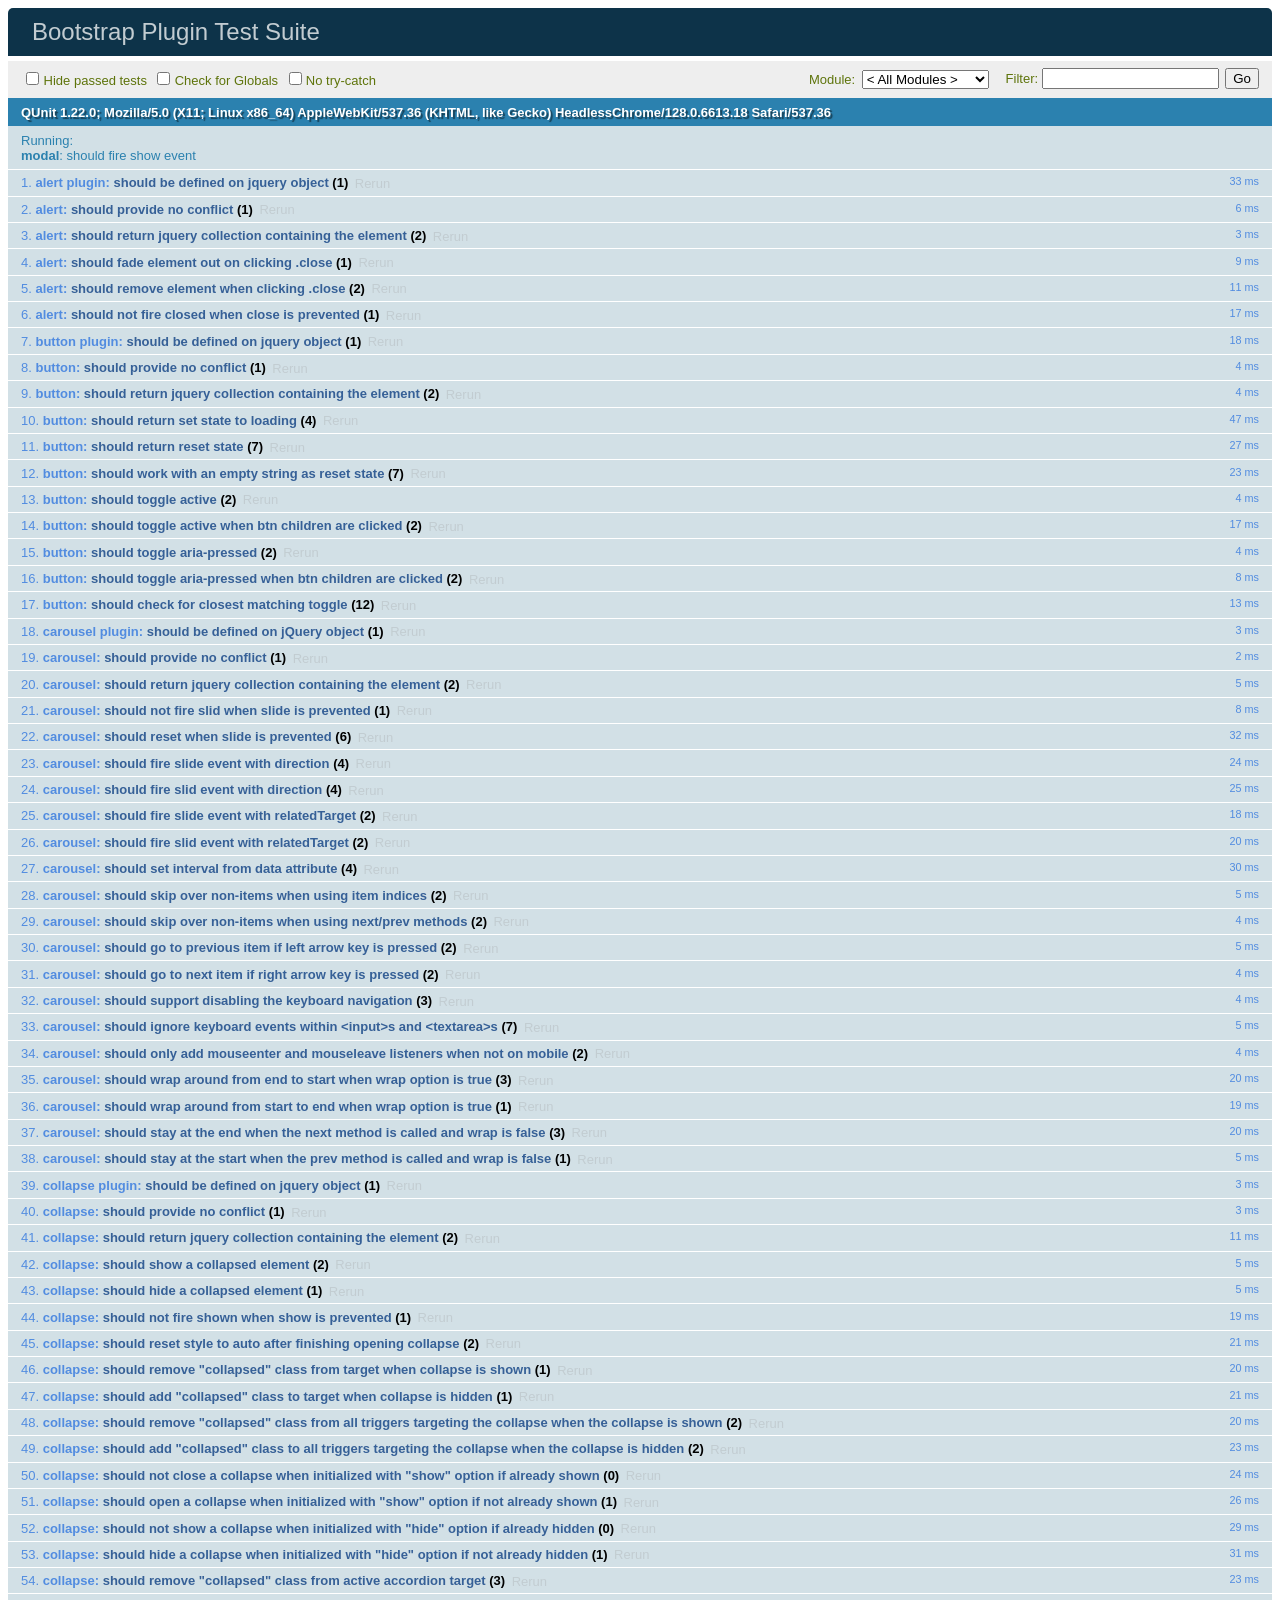
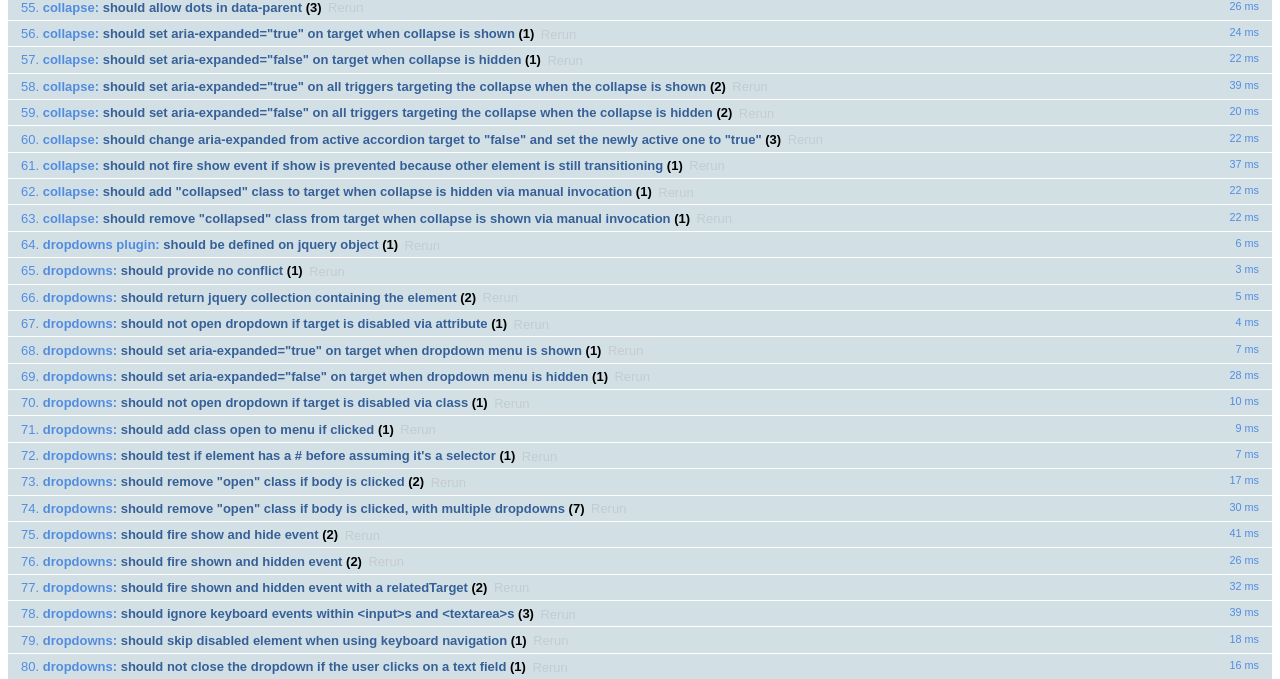
<file: CrimeWatchers/bootstrap/js/tests/index.html>
<!DOCTYPE html>
<html>
  <head>
    <meta charset="utf-8">
    <title>Bootstrap Plugin Test Suite</title>
    <meta name="viewport" content="width=device-width, initial-scale=1">

    <!-- jQuery -->
    <script src="vendor/jquery.min.js"></script>
    <script>
      // Disable jQuery event aliases to ensure we don't accidentally use any of them
      (function () {
        var eventAliases = [
          'blur',
          'focus',
          'focusin',
          'focusout',
          'load',
          'resize',
          'scroll',
          'unload',
          'click',
          'dblclick',
          'mousedown',
          'mouseup',
          'mousemove',
          'mouseover',
          'mouseout',
          'mouseenter',
          'mouseleave',
          'change',
          'select',
          'submit',
          'keydown',
          'keypress',
          'keyup',
          'error',
          'contextmenu',
          'hover',
          'bind',
          'unbind',
          'delegate',
          'undelegate'
        ]
        for (var i = 0; i < eventAliases.length; i++) {
          var eventAlias = eventAliases[i]
          $.fn[eventAlias] = function () {
            throw new Error('Using the ".' + eventAlias + '()" method is not allowed, so that Bootstrap can be compatible with custom jQuery builds which exclude the "event aliases" module that defines said method. See https://github.com/twbs/bootstrap/blob/master/CONTRIBUTING.md#js')
          }
        }
      })()
    </script>

    <!-- QUnit -->
    <link rel="stylesheet" href="vendor/qunit.css" media="screen">
    <script src="vendor/qunit.js"></script>
    <script>
      // See https://github.com/axemclion/grunt-saucelabs#test-result-details-with-qunit
      var log = []
      // Require assert.expect in each test
      QUnit.config.requireExpects = true
      QUnit.done(function (testResults) {
        var tests = []
        for (var i = 0, len = log.length; i < len; i++) {
          var details = log[i]
          tests.push({
            name: details.name,
            result: details.result,
            expected: details.expected,
            actual: details.actual,
            source: details.source
          })
        }
        testResults.tests = tests

        window.global_test_results = testResults
      })

      QUnit.testStart(function (testDetails) {
        $(window).scrollTop(0)
        QUnit.log(function (details) {
          if (!details.result) {
            details.name = testDetails.name
            log.push(details)
          }
        })
      })

      // Cleanup
      QUnit.testDone(function () {
        $('#qunit-fixture').empty()
        $('#modal-test, .modal-backdrop').remove()
      })

      // Display fixture on-screen on iOS to avoid false positives
      if (/iPhone|iPad|iPod/.test(navigator.userAgent)) {
        QUnit.begin(function() {
          $('#qunit-fixture').css({ top: 0, left: 0 })
        })

        QUnit.done(function () {
          $('#qunit-fixture').css({ top: '', left: '' })
        })
      }

      // Disable deprecated global QUnit method aliases in preparation for QUnit v2
      (function () {
        var methodNames = [
          'async',
          'asyncTest',
          'deepEqual',
          'equal',
          'expect',
          'module',
          'notDeepEqual',
          'notEqual',
          'notPropEqual',
          'notStrictEqual',
          'ok',
          'propEqual',
          'push',
          'start',
          'stop',
          'strictEqual',
          'test',
          'throws'
        ];
        for (var i = 0; i < methodNames.length; i++) {
          var methodName = methodNames[i];
          window[methodName] = undefined;
        }
      })();
    </script>

    <!-- Plugin sources -->
    <script>$.support.transition = false</script>
    <script src="../../js/alert.js"></script>
    <script src="../../js/button.js"></script>
    <script src="../../js/carousel.js"></script>
    <script src="../../js/collapse.js"></script>
    <script src="../../js/dropdown.js"></script>
    <script src="../../js/modal.js"></script>
    <script src="../../js/scrollspy.js"></script>
    <script src="../../js/tab.js"></script>
    <script src="../../js/tooltip.js"></script>
    <script src="../../js/popover.js"></script>
    <script src="../../js/affix.js"></script>

    <!-- Unit tests -->
    <script src="unit/alert.js"></script>
    <script src="unit/button.js"></script>
    <script src="unit/carousel.js"></script>
    <script src="unit/collapse.js"></script>
    <script src="unit/dropdown.js"></script>
    <script src="unit/modal.js"></script>
    <script src="unit/scrollspy.js"></script>
    <script src="unit/tab.js"></script>
    <script src="unit/tooltip.js"></script>
    <script src="unit/popover.js"></script>
    <script src="unit/affix.js"></script>

  </head>
  <body>
    <div id="qunit-container">
      <div id="qunit"></div>
      <div id="qunit-fixture"></div>
    </div>
  </body>
</html>
</file>
<file: CrimeWatchers/bootstrap/js/tests/vendor/qunit.css>
/*!
 * QUnit 1.22.0
 * https://qunitjs.com/
 *
 * Copyright jQuery Foundation and other contributors
 * Released under the MIT license
 * https://jquery.org/license
 *
 * Date: 2016-02-23T15:57Z
 */

/** Font Family and Sizes */

#qunit-tests, #qunit-header, #qunit-banner, #qunit-testrunner-toolbar, #qunit-filteredTest, #qunit-userAgent, #qunit-testresult {
	font-family: "Helvetica Neue Light", "HelveticaNeue-Light", "Helvetica Neue", Calibri, Helvetica, Arial, sans-serif;
}

#qunit-testrunner-toolbar, #qunit-filteredTest, #qunit-userAgent, #qunit-testresult, #qunit-tests li { font-size: small; }
#qunit-tests { font-size: smaller; }


/** Resets */

#qunit-tests, #qunit-header, #qunit-banner, #qunit-filteredTest, #qunit-userAgent, #qunit-testresult, #qunit-modulefilter {
	margin: 0;
	padding: 0;
}


/** Header */

#qunit-header {
	padding: 0.5em 0 0.5em 1em;

	color: #8699A4;
	background-color: #0D3349;

	font-size: 1.5em;
	line-height: 1em;
	font-weight: 400;

	border-radius: 5px 5px 0 0;
}

#qunit-header a {
	text-decoration: none;
	color: #C2CCD1;
}

#qunit-header a:hover,
#qunit-header a:focus {
	color: #FFF;
}

#qunit-testrunner-toolbar label {
	display: inline-block;
	padding: 0 0.5em 0 0.1em;
}

#qunit-banner {
	height: 5px;
}

#qunit-testrunner-toolbar {
	padding: 0.5em 1em 0.5em 1em;
	color: #5E740B;
	background-color: #EEE;
	overflow: hidden;
}

#qunit-filteredTest {
	padding: 0.5em 1em 0.5em 1em;
	background-color: #F4FF77;
	color: #366097;
}

#qunit-userAgent {
	padding: 0.5em 1em 0.5em 1em;
	background-color: #2B81AF;
	color: #FFF;
	text-shadow: rgba(0, 0, 0, 0.5) 2px 2px 1px;
}

#qunit-modulefilter-container {
	float: right;
	padding: 0.2em;
}

.qunit-url-config {
	display: inline-block;
	padding: 0.1em;
}

.qunit-filter {
	display: block;
	float: right;
	margin-left: 1em;
}

/** Tests: Pass/Fail */

#qunit-tests {
	list-style-position: inside;
}

#qunit-tests li {
	padding: 0.4em 1em 0.4em 1em;
	border-bottom: 1px solid #FFF;
	list-style-position: inside;
}

#qunit-tests > li {
	display: none;
}

#qunit-tests li.running,
#qunit-tests li.pass,
#qunit-tests li.fail,
#qunit-tests li.skipped {
	display: list-item;
}

#qunit-tests.hidepass {
	position: relative;
}

#qunit-tests.hidepass li.running,
#qunit-tests.hidepass li.pass {
	visibility: hidden;
	position: absolute;
	width:   0;
	height:  0;
	padding: 0;
	border:  0;
	margin:  0;
}

#qunit-tests li strong {
	cursor: pointer;
}

#qunit-tests li.skipped strong {
	cursor: default;
}

#qunit-tests li a {
	padding: 0.5em;
	color: #C2CCD1;
	text-decoration: none;
}

#qunit-tests li p a {
	padding: 0.25em;
	color: #6B6464;
}
#qunit-tests li a:hover,
#qunit-tests li a:focus {
	color: #000;
}

#qunit-tests li .runtime {
	float: right;
	font-size: smaller;
}

.qunit-assert-list {
	margin-top: 0.5em;
	padding: 0.5em;

	background-color: #FFF;

	border-radius: 5px;
}

.qunit-source {
	margin: 0.6em 0 0.3em;
}

.qunit-collapsed {
	display: none;
}

#qunit-tests table {
	border-collapse: collapse;
	margin-top: 0.2em;
}

#qunit-tests th {
	text-align: right;
	vertical-align: top;
	padding: 0 0.5em 0 0;
}

#qunit-tests td {
	vertical-align: top;
}

#qunit-tests pre {
	margin: 0;
	white-space: pre-wrap;
	word-wrap: break-word;
}

#qunit-tests del {
	background-color: #E0F2BE;
	color: #374E0C;
	text-decoration: none;
}

#qunit-tests ins {
	background-color: #FFCACA;
	color: #500;
	text-decoration: none;
}

/*** Test Counts */

#qunit-tests b.counts                       { color: #000; }
#qunit-tests b.passed                       { color: #5E740B; }
#qunit-tests b.failed                       { color: #710909; }

#qunit-tests li li {
	padding: 5px;
	background-color: #FFF;
	border-bottom: none;
	list-style-position: inside;
}

/*** Passing Styles */

#qunit-tests li li.pass {
	color: #3C510C;
	background-color: #FFF;
	border-left: 10px solid #C6E746;
}

#qunit-tests .pass                          { color: #528CE0; background-color: #D2E0E6; }
#qunit-tests .pass .test-name               { color: #366097; }

#qunit-tests .pass .test-actual,
#qunit-tests .pass .test-expected           { color: #999; }

#qunit-banner.qunit-pass                    { background-color: #C6E746; }

/*** Failing Styles */

#qunit-tests li li.fail {
	color: #710909;
	background-color: #FFF;
	border-left: 10px solid #EE5757;
	white-space: pre;
}

#qunit-tests > li:last-child {
	border-radius: 0 0 5px 5px;
}

#qunit-tests .fail                          { color: #000; background-color: #EE5757; }
#qunit-tests .fail .test-name,
#qunit-tests .fail .module-name             { color: #000; }

#qunit-tests .fail .test-actual             { color: #EE5757; }
#qunit-tests .fail .test-expected           { color: #008000; }

#qunit-banner.qunit-fail                    { background-color: #EE5757; }

/*** Skipped tests */

#qunit-tests .skipped {
	background-color: #EBECE9;
}

#qunit-tests .qunit-skipped-label {
	background-color: #F4FF77;
	display: inline-block;
	font-style: normal;
	color: #366097;
	line-height: 1.8em;
	padding: 0 0.5em;
	margin: -0.4em 0.4em -0.4em 0;
}

/** Result */

#qunit-testresult {
	padding: 0.5em 1em 0.5em 1em;

	color: #2B81AF;
	background-color: #D2E0E6;

	border-bottom: 1px solid #FFF;
}
#qunit-testresult .module-name {
	font-weight: 700;
}

/** Fixture */

#qunit-fixture {
	position: absolute;
	top: -10000px;
	left: -10000px;
	width: 1000px;
	height: 1000px;
}
</file>
